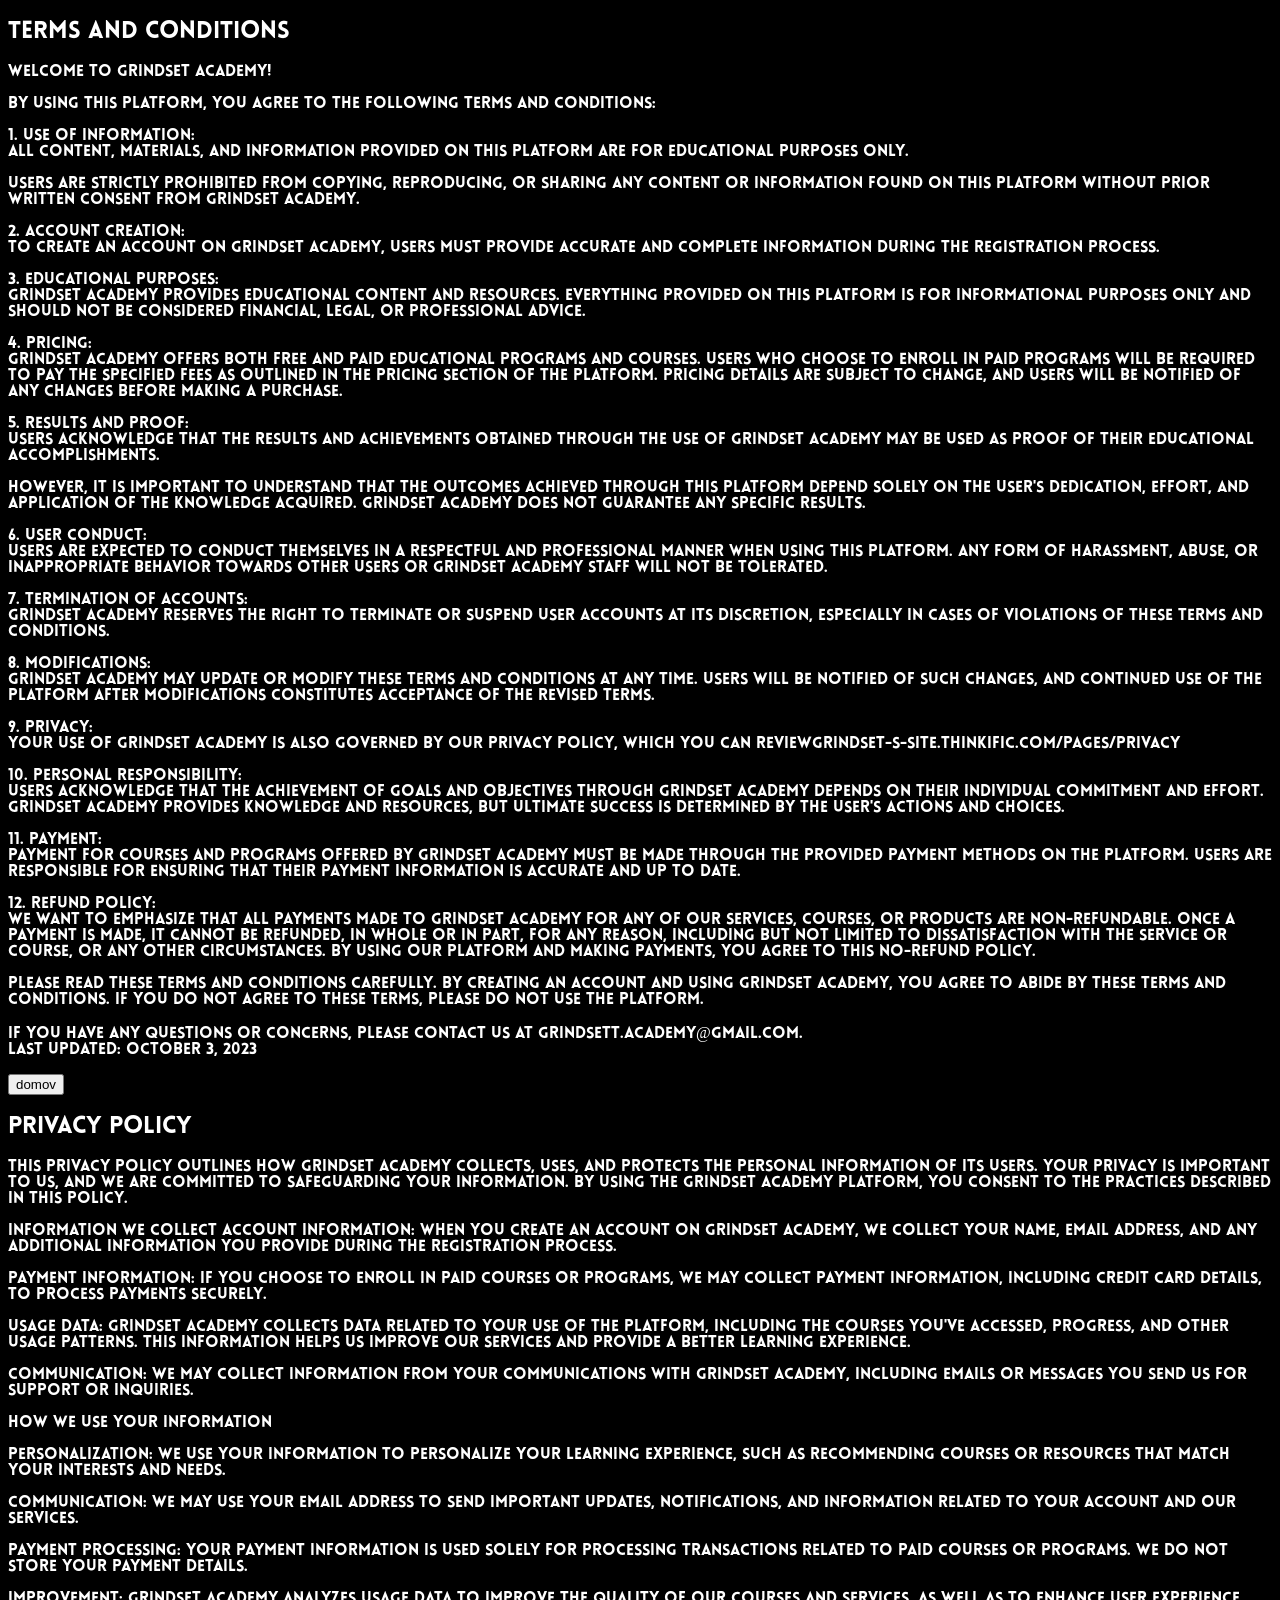
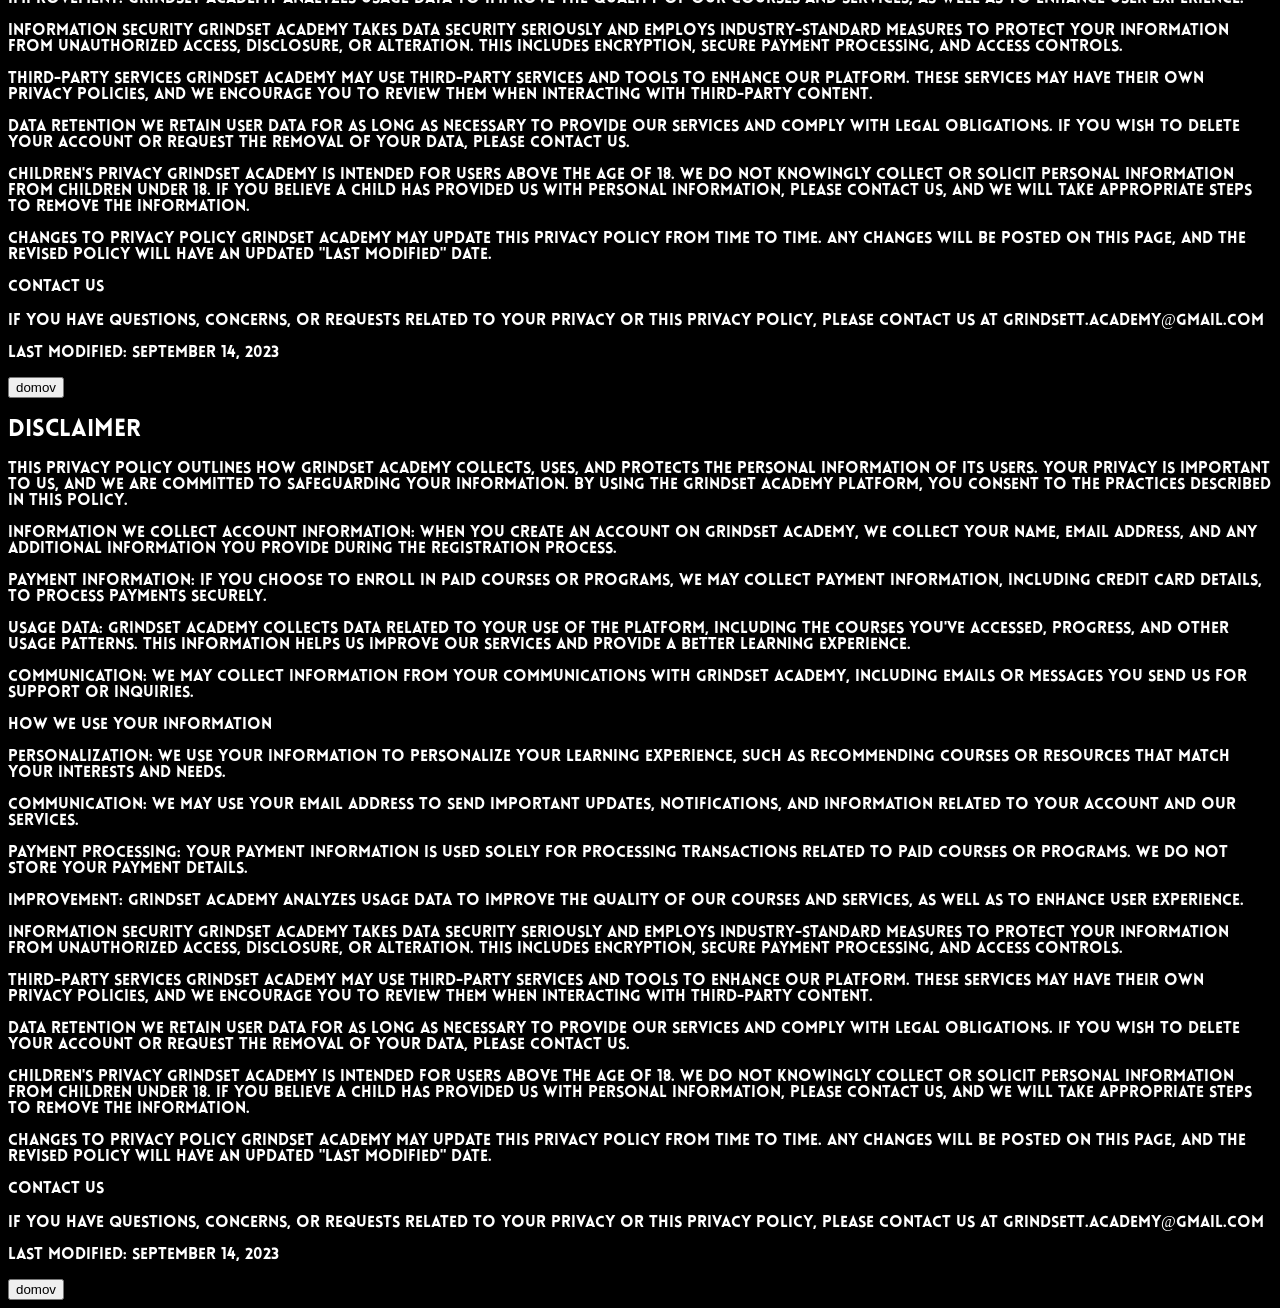
<file: terms-disclaimer-privacy.html>
<!DOCTYPE html>
<html lang="en">
<head>
    <meta charset="UTF-8">
    <meta name="viewport" content="width=device-width, initial-scale=1.0">
    <link rel="stylesheet" href="styles.css">
    <link rel="icon" type="image/png" href="images/grindset-logo.png">
    <title>Grindset Academy</title>
</head>
<body class="terms">
    <h2>Terms and Conditions</h2>
    <p>
        Welcome to Grindset Academy! <br><br>
        
        
        
        By using this platform, you agree to the following terms and conditions:<br><br>
        
        
        
        1. Use of Information:<br>
        
        
        
        All content, materials, and information provided on this platform are for educational purposes only.<br><br>
        
        Users are strictly prohibited from copying, reproducing, or sharing any content or information found on this platform without prior written consent from Grindset Academy.<br><br>
        
        2. Account Creation:<br>
        
        
        
        To create an account on Grindset Academy, users must provide accurate and complete information during the registration process.<br><br>
        
        3. Educational Purposes:<br>
        
        
        
        Grindset Academy provides educational content and resources. Everything provided on this platform is for informational purposes only and should not be considered financial, legal, or professional advice.<br><br>
        
        4. Pricing:<br>
        
        
        
        Grindset Academy offers both free and paid educational programs and courses. Users who choose to enroll in paid programs will be required to pay the specified fees as outlined in the pricing section of the platform. Pricing details are subject to change, and users will be notified of any changes before making a purchase.<br><br>
        
        5. Results and Proof:<br>
        
        
        
        Users acknowledge that the results and achievements obtained through the use of Grindset Academy may be used as proof of their educational accomplishments.<br><br>
        
        However, it is important to understand that the outcomes achieved through this platform depend solely on the user's dedication, effort, and application of the knowledge acquired. Grindset Academy does not guarantee any specific results.<br><br>
        
        6. User Conduct:<br>
        
        
        
        Users are expected to conduct themselves in a respectful and professional manner when using this platform. Any form of harassment, abuse, or inappropriate behavior towards other users or Grindset Academy staff will not be tolerated.<br><br>
        
        7. Termination of Accounts:<br>
        
        
        
        Grindset Academy reserves the right to terminate or suspend user accounts at its discretion, especially in cases of violations of these terms and conditions.<br><br>
        
        8. Modifications:<br>
        
        
        
        Grindset Academy may update or modify these terms and conditions at any time. Users will be notified of such changes, and continued use of the platform after modifications constitutes acceptance of the revised terms.<br><br>
        
        9. Privacy:<br>
        
        
        
        Your use of Grindset Academy is also governed by our Privacy Policy, which you can reviewgrindset-s-site.thinkific.com/pages/privacy<br><br>
        
        
        
        10. Personal Responsibility:<br>
        
        
        
        Users acknowledge that the achievement of goals and objectives through Grindset Academy depends on their individual commitment and effort. Grindset Academy provides knowledge and resources, but ultimate success is determined by the user's actions and choices.<br><br>
        
        11. Payment:<br>
        
        
        
        Payment for courses and programs offered by Grindset Academy must be made through the provided payment methods on the platform. Users are responsible for ensuring that their payment information is accurate and up to date.<br><br>
        
        12. Refund Policy:<br>
        
         We want to emphasize that all payments made to Grindset Academy for any of our services, courses, or products are non-refundable. Once a payment is made, it cannot be refunded, in whole or in part, for any reason, including but not limited to dissatisfaction with the service or course, or any other circumstances. By using our platform and making payments, you agree to this no-refund policy.<br><br>
        
        Please read these terms and conditions carefully. By creating an account and using Grindset Academy, you agree to abide by these terms and conditions. If you do not agree to these terms, please do not use the platform.<br><br>
        
        
        
        If you have any questions or concerns, please contact us at grindsett.academy@gmail.com.<br>
        
        
        
        Last updated: October 3, 2023</p> 
        <div class="domov-btn-container"><button class="domov-btn" onclick="window.location.href='index.html'">domov</button></div>
    <h2>Privacy Policy</h2>
    <p>
            This Privacy Policy outlines how Grindset Academy collects, uses, and protects the personal information of its users. Your privacy is important to us, and we are committed to safeguarding your information. By using the Grindset Academy platform, you consent to the practices described in this policy.<br><br>
            
            
            
            Information We Collect
            
            
            
            Account Information: When you create an account on Grindset Academy, we collect your name, email address, and any additional information you provide during the registration process.<br><br>
            
            
            
            Payment Information: If you choose to enroll in paid courses or programs, we may collect payment information, including credit card details, to process payments securely.<br><br>
            
            
            
            Usage Data: Grindset Academy collects data related to your use of the platform, including the courses you've accessed, progress, and other usage patterns. This information helps us improve our services and provide a better learning experience.<br><br>
            
            
            
            Communication: We may collect information from your communications with Grindset Academy, including emails or messages you send us for support or inquiries.<br><br>
            
            
            
            How We Use Your Information<br><br>
            
            
            
            Personalization: We use your information to personalize your learning experience, such as recommending courses or resources that match your interests and needs.<br><br>
            
            
            
            Communication: We may use your email address to send important updates, notifications, and information related to your account and our services.<br><br>
            
            
            
            Payment Processing: Your payment information is used solely for processing transactions related to paid courses or programs. We do not store your payment details.<br><br>
            
            
            
            Improvement: Grindset Academy analyzes usage data to improve the quality of our courses and services, as well as to enhance user experience.<br><br>
            
            
            
            Information Security
            
            
            
            Grindset Academy takes data security seriously and employs industry-standard measures to protect your information from unauthorized access, disclosure, or alteration. This includes encryption, secure payment processing, and access controls.<br><br>
            
            
            
            Third-Party Services
            
            
            
            Grindset Academy may use third-party services and tools to enhance our platform. These services may have their own privacy policies, and we encourage you to review them when interacting with third-party content.<br><br>
            
            
            
            Data Retention
            
            
            
            We retain user data for as long as necessary to provide our services and comply with legal obligations. If you wish to delete your account or request the removal of your data, please contact us.<br><br>
            
            
            
            Children's Privacy
            
            
            
            Grindset Academy is intended for users above the age of 18. We do not knowingly collect or solicit personal information from children under 18. If you believe a child has provided us with personal information, please contact us, and we will take appropriate steps to remove the information.<br><br>
            
            
            
            Changes to Privacy Policy
            
            
            
            Grindset Academy may update this Privacy Policy from time to time. Any changes will be posted on this page, and the revised policy will have an updated "Last Modified" date.<br><br>
            
            
            
            Contact Us<br><br>
            
            
            
            If you have questions, concerns, or requests related to your privacy or this Privacy Policy, please contact us at grindsett.academy@gmail.com<br><br>
            
            
            
            Last Modified: September 14, 2023
            
    </p>
    <div class="domov-btn-container"><button class="domov-btn" onclick="window.location.href='index.html'">domov</button></div>
    <h2>Disclaimer</h2>
    <p>
        This Privacy Policy outlines how Grindset Academy collects, uses, and protects the personal information of its users. Your privacy is important to us, and we are committed to safeguarding your information. By using the Grindset Academy platform, you consent to the practices described in this policy.<br><br>
            
            
            
        Information We Collect
        
        
        
        Account Information: When you create an account on Grindset Academy, we collect your name, email address, and any additional information you provide during the registration process.<br><br>
        
        
        
        Payment Information: If you choose to enroll in paid courses or programs, we may collect payment information, including credit card details, to process payments securely.<br><br>
        
        
        
        Usage Data: Grindset Academy collects data related to your use of the platform, including the courses you've accessed, progress, and other usage patterns. This information helps us improve our services and provide a better learning experience.<br><br>
        
        
        
        Communication: We may collect information from your communications with Grindset Academy, including emails or messages you send us for support or inquiries.<br><br>
        
        
        
        How We Use Your Information<br><br>
        
        
        
        Personalization: We use your information to personalize your learning experience, such as recommending courses or resources that match your interests and needs.<br><br>
        
        
        
        Communication: We may use your email address to send important updates, notifications, and information related to your account and our services.<br><br>
        
        
        
        Payment Processing: Your payment information is used solely for processing transactions related to paid courses or programs. We do not store your payment details.<br><br>
        
        
        
        Improvement: Grindset Academy analyzes usage data to improve the quality of our courses and services, as well as to enhance user experience.<br><br>
        
        
        
        Information Security
        
        
        
        Grindset Academy takes data security seriously and employs industry-standard measures to protect your information from unauthorized access, disclosure, or alteration. This includes encryption, secure payment processing, and access controls.<br><br>
        
        
        
        Third-Party Services
        
        
        
        Grindset Academy may use third-party services and tools to enhance our platform. These services may have their own privacy policies, and we encourage you to review them when interacting with third-party content.<br><br>
        
        
        
        Data Retention
        
        
        
        We retain user data for as long as necessary to provide our services and comply with legal obligations. If you wish to delete your account or request the removal of your data, please contact us.<br><br>
        
        
        
        Children's Privacy
        
        
        
        Grindset Academy is intended for users above the age of 18. We do not knowingly collect or solicit personal information from children under 18. If you believe a child has provided us with personal information, please contact us, and we will take appropriate steps to remove the information.<br><br>
        
        
        
        Changes to Privacy Policy
        
        
        
        Grindset Academy may update this Privacy Policy from time to time. Any changes will be posted on this page, and the revised policy will have an updated "Last Modified" date.<br><br>
        
        
        
        Contact Us<br><br>
        
        
        
        If you have questions, concerns, or requests related to your privacy or this Privacy Policy, please contact us at grindsett.academy@gmail.com<br><br>
        
        
        
        Last Modified: September 14, 2023
        
        </p>
        <div class="domov-btn-container"><button class="domov-btn" onclick="window.location.href='index.html'">domov</button></div>
</body>
</html>
</file>
<file: styles.css>
*{
    justify-content: center;
  }
body{
box-sizing: border-box;
color: white;
font-family: 'Lovelo';
background-color: black;
}
@font-face {
font-family: 'Lovelo';
src: url(fonts/Lovelo\ Black.otf);
}

@media (min-width:992px){
    nav img {
        width: 250px;
        height: 100px;
        }
    .navbar{
        padding-top: 1rem;
        padding-bottom: 1rem;
        display: flex;
        flex-direction: row;
        justify-content: center;
        align-items: center;
    }
    .navbar-brand{
        padding-left: 5%;
    }
    .start-logo{
        width: 35%;
    }
    .navbar-nav{
        display: flex;
        flex-direction: row;
        justify-content: center;
        align-items: center;
        gap: 5%;
        width: 55%;
        padding-top: 3%;
    }
    .navbar-collapse{
        padding-right: 3rem;
    }
}
@media (max-width:992px){
    .display-6{
        font-size: 6cqi !important;
    }
    .fs-2{
        font-size: 4cqi !important;
    }
    .fs-3{
        font-size: 3.8cqi !important;
    }
    .fs-5{
        font-size: 3cqi !important;
    }
    .fs-6{
        font-size: 2.5cqi !important;
    }
    .fs-7{
        font-size: 2cqi !important;
    }
    .btn-outline-gold{
        font-size: 2.5cqi !important;
        }
    .p-10{
        padding-left: 8%;
        padding-right: 8%;
    }
    .display-none{
        display: none;
    }
    nav img {
        width: 190px;
        height: 80px;
        }
    .navbar{
        padding-top: 0.5rem;
        padding-bottom: 0.5rem;
        display: flex;
        flex-direction: row;
        justify-content: center;
        align-items: center;
    }
    .navbar-brand{
        display: flex;
        flex-direction: row;
        justify-content: start;
        align-items: end;
        padding-left: 5%;
    }
    .start-logo{
        width: 35%;
    }
    .navbar-nav{
        display: flex;
        flex-direction: column;
        justify-content: center;
        align-items: center;
        height: 100%;
    }
}


.btn{
    --bs-btn-padding-x: 0.9rem;
    --bs-btn-padding-y: 0.6rem;
}
.btn-outline-gold{
font-size: small;
border-radius: 50px;
border: 1.5px solid #b7985a;
color: #b7985a;
background-color: transparent;
}
.btn-outline-gold:hover{
color: black;
background-color: #b7985a;
}
:root{
--golden: #b7985a;
}
.logo{
max-width: 90%;
max-height: 80%;
}
.video-text-container{
    display: flex;
    justify-content: center;
    align-items: center;
}
.video-text{
text-align: center;
}
.video-container{
    width: 90%;
    height: 30%;
    display: flex;
    justify-content: center;
}
.video{
    width: 90%;
    height: 100%;
}
/*
.vysledok-container1, .vysledok-container3{
display: flex;
justify-content: center;
align-items: start;
}
.vysledok-container2{
display: flex;
justify-content: center;
align-items: end;
}
.vysledok1, .vysledok3{
max-width: 90%;
max-height: 80%;
}
.vysledok2{
max-width: 90%;
max-height: 100%;
}
*/
.vysledok-container{
display: flex;
justify-content: center;
align-items: center;
}
.vysledok{

}
.vysledok1, .vysledok2, .vysledok3{
    width: 70%;
    height: 100%;
}
.golden{
    color: #b7985a;
}

.purple{
    background-color: purple;
}
.pink{
    background-color: plum;
}
.img1{
    max-width: 80%;
    max-height: 80%;
    }
.end-logo{
    max-width: 15%;
}
.clickable:hover{
    cursor: pointer;
}
</file>
